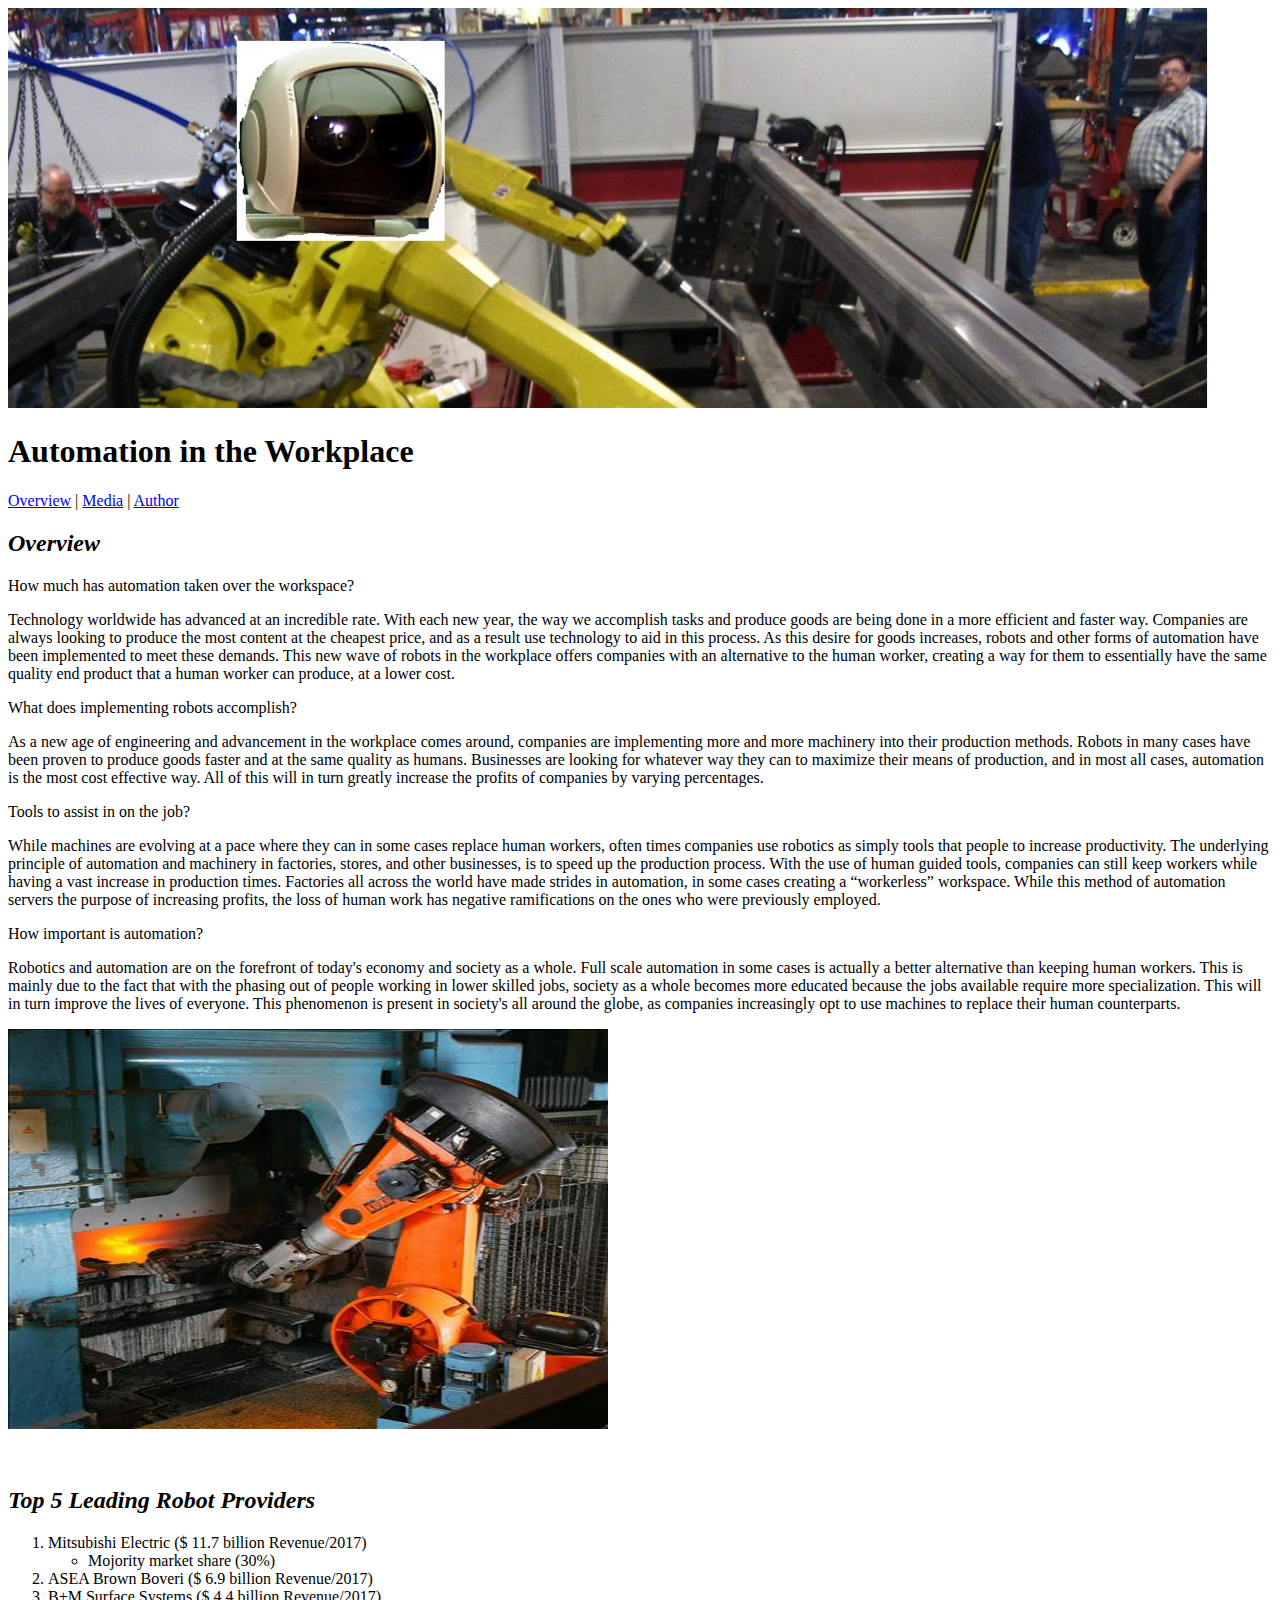
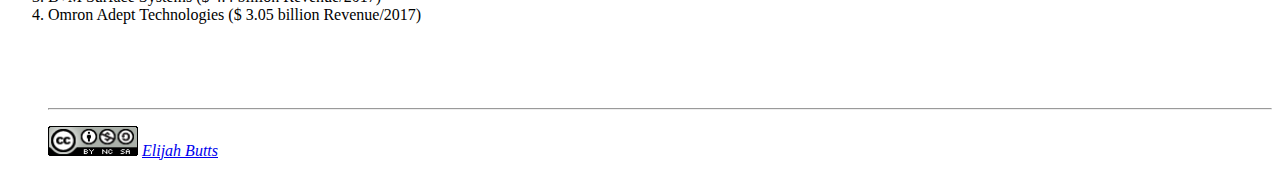
<file: lesson4_assignment/index.html>
<!Doctype html>
  
<!--This was made by Elijah Butts on March 4, 2019-->

<html>
<head>
  <title>Automation in the Workplace</title>
  <meta charset="utf-8">
  <meta name="description" content="Automation in the Workplace">
  <meta name="keywords" content="Automation,Robots,Jobs,Workplace">
  <meta name="author" content="Elijah Butts">
</head>

<body>
<img src="images/robot_arm_01.jpg" width="1200" height="400" alt="Robotic arm assembling mettalic frames">
<h1>Automation in the Workplace</h1>
<p><a href="index.html">Overview</a> | <a href="media.html">Media</a> | <a href="author.html">Author</a></p>
<h2><em>Overview</em></h2>
<p>How much has automation taken over the workspace?</p>
  <p>Technology worldwide has advanced at an incredible rate. With each new year, the way we accomplish tasks and produce goods are being done in a more efficient and faster way. Companies are always looking to produce the most content at the cheapest price, and as a result use technology to aid in this process. As this desire for goods increases, robots and other forms of automation have been implemented to meet these demands. This new wave of robots in the workplace offers companies with an alternative to the human worker, creating a way for them to essentially have the same quality end product that a human worker can produce, at a lower cost. </p>
<p>What does implementing robots accomplish?</p>
  <p>As a new age of engineering and advancement in the workplace comes around, companies are implementing more and more machinery into their production methods. Robots in many cases have been proven to produce goods faster and at the same quality as humans. Businesses are looking for whatever way they can to maximize their means of production, and in most all cases, automation is the most cost effective way. All of this will in turn greatly increase the profits of companies by varying percentages.</p>
<p>Tools to assist in on the job?</p>
  <p>While machines are evolving at a pace where they can in some cases replace human workers, often times companies use robotics as simply tools that people to increase productivity. The underlying principle of automation and machinery in factories, stores, and other businesses, is to speed up the production process. With the use of human guided tools, companies can still keep workers while having a vast increase in production times. Factories all across the world have made strides in automation, in some cases creating a “workerless” workspace. While this method of automation servers the purpose of increasing profits, the loss of human work has negative ramifications on the ones who were previously employed.</p> </p>
<p>How important is automation?</p>
  <p>Robotics and automation are on the forefront of today's economy and society as a whole. Full scale automation in some cases is actually a better alternative than keeping human workers. This is mainly due to the fact that with the phasing out of people working in lower skilled jobs, society as a whole becomes more educated because the jobs available require more specialization. This will in turn improve the lives of everyone. This phenomenon is present in society's all around the globe, as companies increasingly opt to use machines to replace their human counterparts. </p>

<img src="images/robot_arm_02.jpg" width="600" height="400" alt="Robotic arm burning metal for smelting">
    <p>&nbsp;</p>
    
    
<h2><em>Top 5 Leading Robot Providers</em></h2>
<ol>
  <li>Mitsubishi Electric ($ 11.7 billion Revenue/2017)</li>
      <ul>
            <li>Mojority market share (30%)</li>
      </ul>
  <li>ASEA Brown Boveri ($ 6.9 billion Revenue/2017)</li>
  <li>B+M Surface Systems ($ 4.4 billion Revenue/2017)</li>
  <li>Omron Adept Technologies ($ 3.05 billion Revenue/2017)</li>


<p>&nbsp;</p>


<p>&nbsp;</p>

<hr>

<p><img src="images/creative_common.png" width="90" height="30" alt="Creative Commons"><em> <a href="mailto: esb17b@fsu.edu">Elijah Butts</a></em></p>
</body>

</html>
</file>
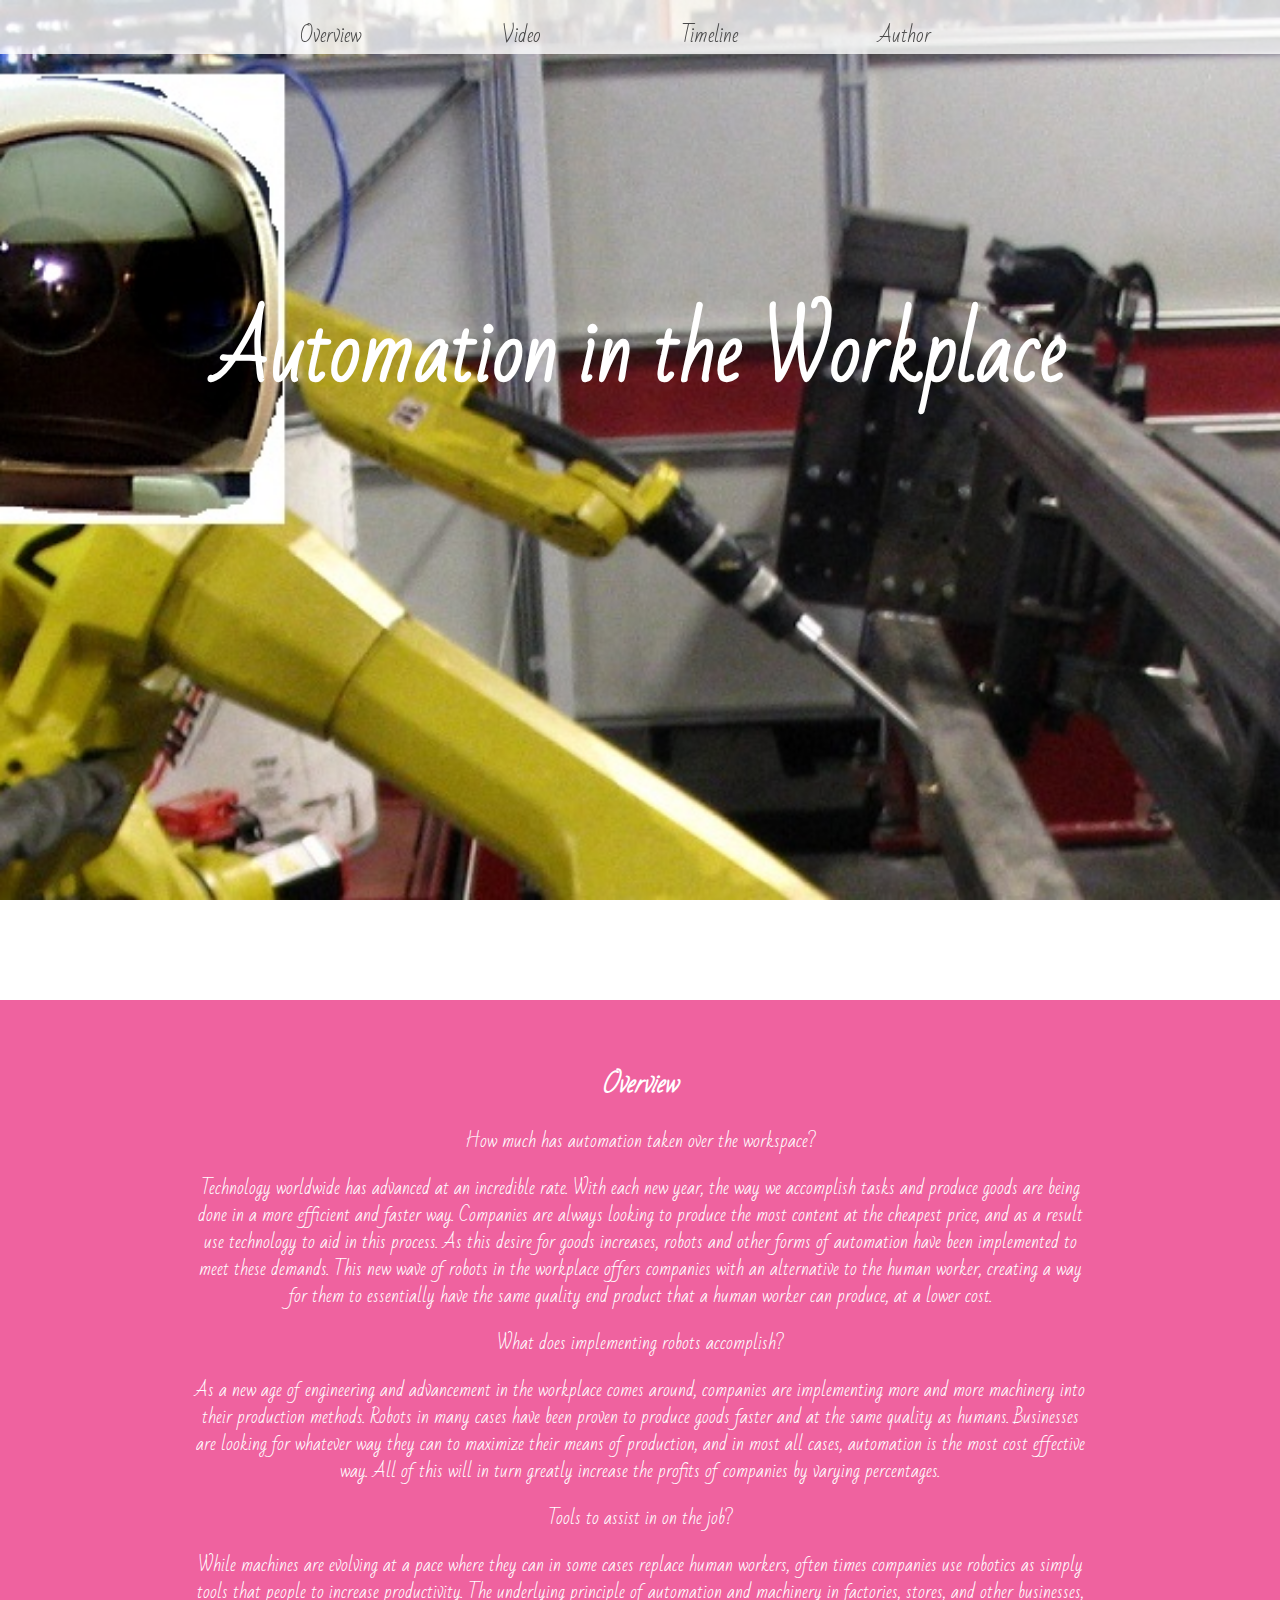
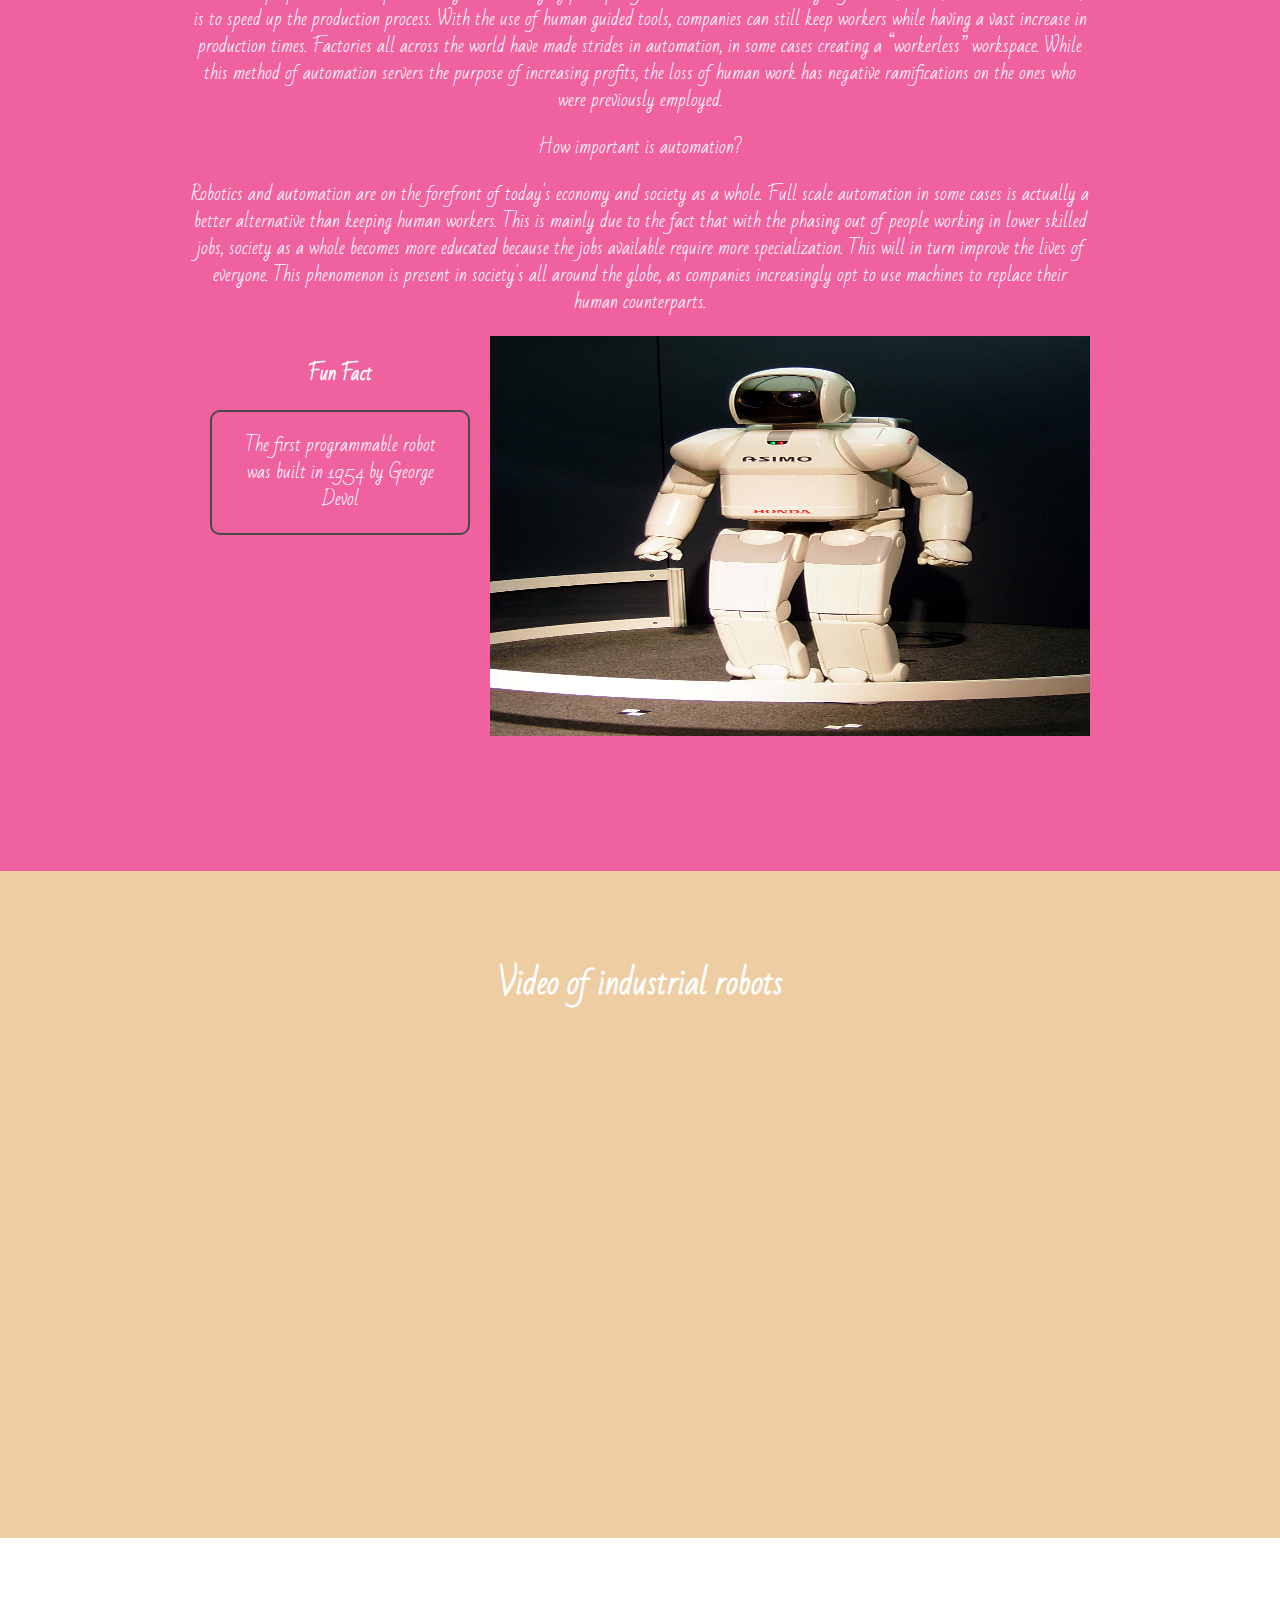
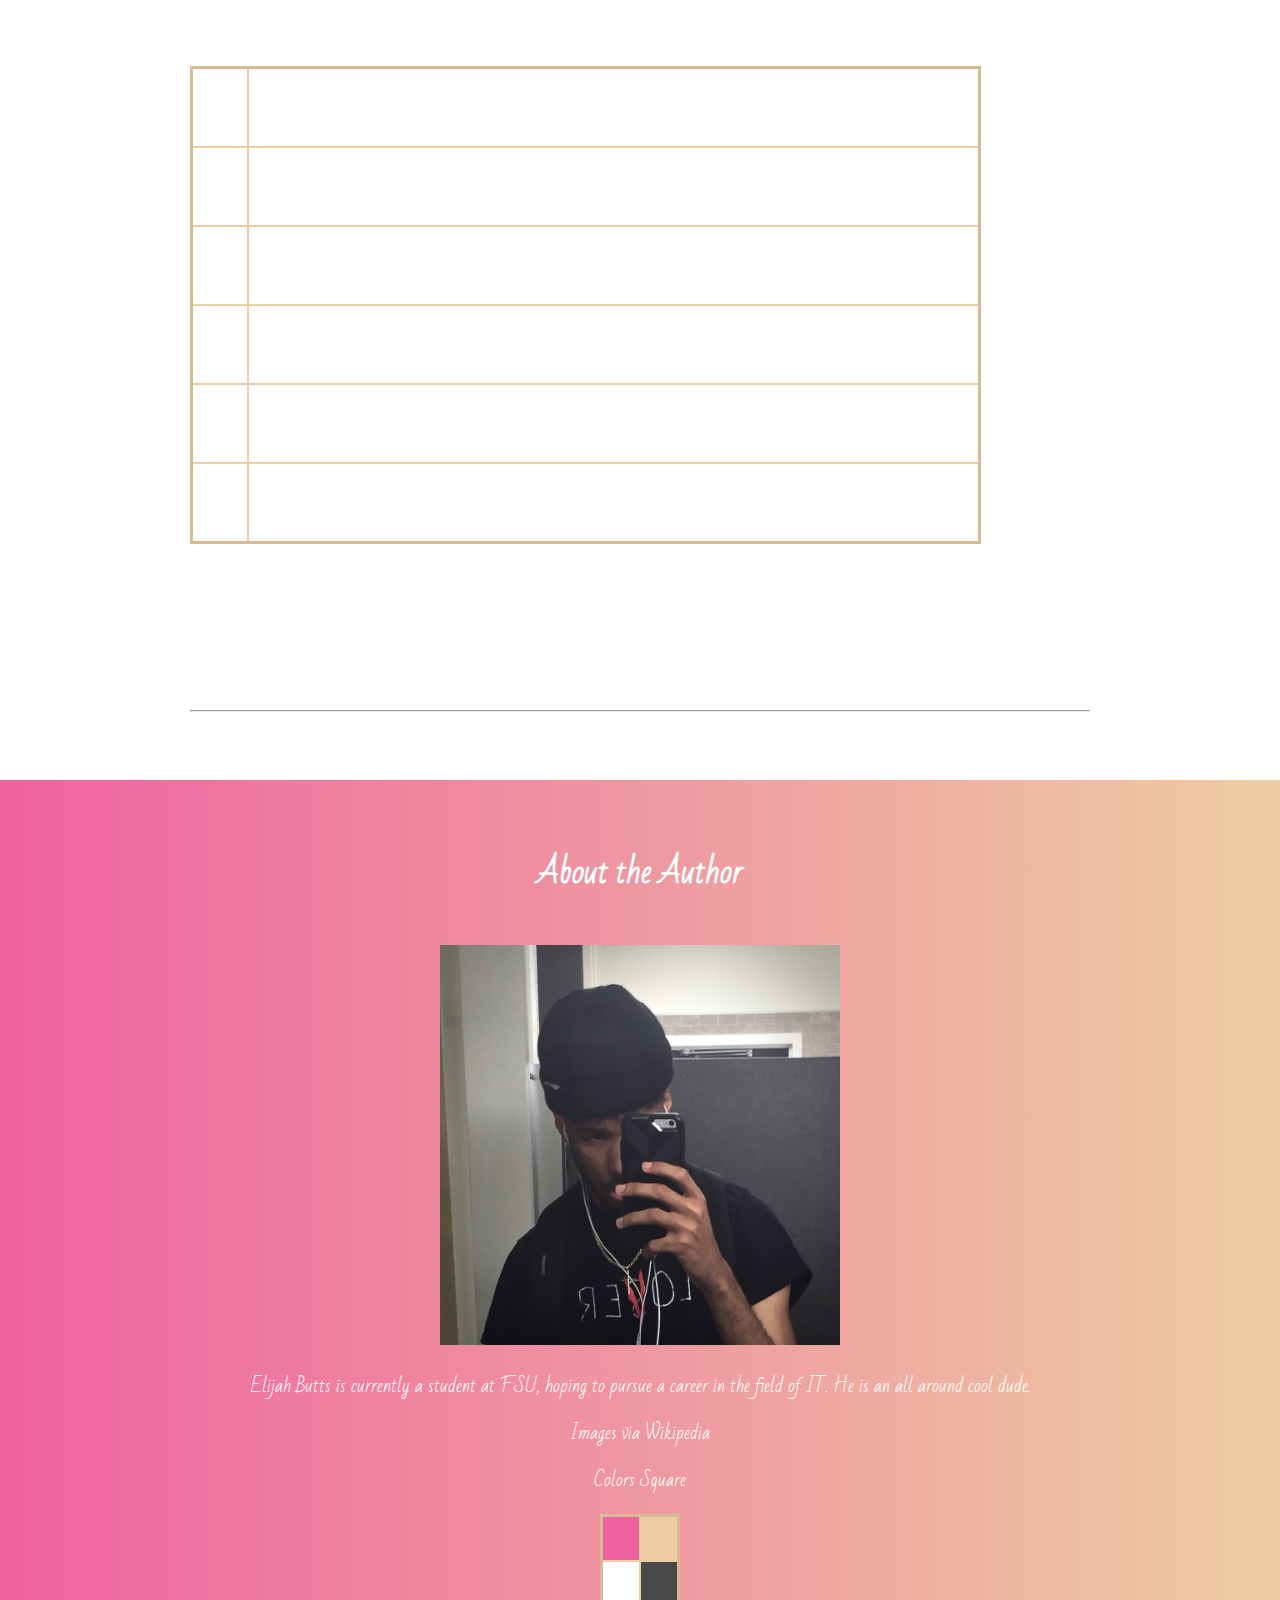
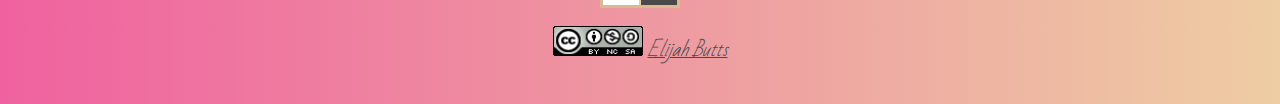
<file: lesson8_project_1/index.html>
<!--This was made by Elijah Butts on April 29, 2019-->

<!DOCTYPE HTML>
<html lang="en">
<!-- start of centering for text in container -->
<style> 
    div.container {
    text-align: center;
}
</style> <!-- end of centering for text in container -->

<head>
    <title>Automation in the Workplace</title>
    <link href="style.css" rel="stylesheet" type="text/css">
    <link href='https://fonts.googleapis.com/css?family=Bad Script' rel='stylesheet'>
</head>

<body>
    <section id="splash">
        <div id="navbar">
	<div class="container">  
		<ul  id="menu">
			<li><a href="#overview" class="button">Overview</a></li>
			<li><a href="#video" class="button">Video</a></li>
   			<li><a href="#timeline" class="button">Timeline</a></li>
            <li><a href="#footer" class="button">Author</a></li>
		</ul>
	</div> <!-- end of container -->
</div> <!-- end of navbar -->

<div id="title-page"> 
    <div class="container"> 
        <h1> 
        Automation in the Workplace</h1>
    </div> <!-- end of container -->


    </section> <!-- end of splash -->
    
     <section id="overview">
         <div class="container">
    	<h2><em>Overview</em></h2>

      <p>How much has automation taken over the workspace?</p>
        <p>Technology worldwide has advanced at an incredible rate. With each new year, the way we accomplish tasks and produce goods are being done in a more efficient and faster way. Companies are always looking to produce the most content at the cheapest price, and as a result use technology to aid in this process. As this desire for goods increases, robots and other forms of automation have been implemented to meet these demands. This new wave of robots in the workplace offers companies with an alternative to the human worker, creating a way for them to essentially have the same quality end product that a human worker can produce, at a lower cost. </p>
      <p>What does implementing robots accomplish?</p>
        <p>As a new age of engineering and advancement in the workplace comes around, companies are implementing more and more machinery into their production methods. Robots in many cases have been proven to produce goods faster and at the same quality as humans. Businesses are looking for whatever way they can to maximize their means of production, and in most all cases, automation is the most cost effective way. All of this will in turn greatly increase the profits of companies by varying percentages.</p>
      <p>Tools to assist in on the job?</p>
        <p>While machines are evolving at a pace where they can in some cases replace human workers, often times companies use robotics as simply tools that people to increase productivity. The underlying principle of automation and machinery in factories, stores, and other businesses, is to speed up the production process. With the use of human guided tools, companies can still keep workers while having a vast increase in production times. Factories all across the world have made strides in automation, in some cases creating a “workerless” workspace. While this method of automation servers the purpose of increasing profits, the loss of human work has negative ramifications on the ones who were previously employed.</p> </p>
      <p>How important is automation?</p>
        <p>Robotics and automation are on the forefront of today's economy and society as a whole. Full scale automation in some cases is actually a better alternative than keeping human workers. This is mainly due to the fact that with the phasing out of people working in lower skilled jobs, society as a whole becomes more educated because the jobs available require more specialization. This will in turn improve the lives of everyone. This phenomenon is present in society's all around the globe, as companies increasingly opt to use machines to replace their human counterparts. </p>
        
        <div id="sidebar">
          <h3>Fun Fact</h3>
          <g><p>The first programmable robot was built in 1954 by George Devol </p></g>
      </div>
        
        
      <img src="images/HONDA_ASIMO.jpg" width="600" height="400"  alt="Honda Robot" class="center">
          <p>&nbsp;</p>
	</div> <!-- end container -->
    </section>
     
      <section id="video">
        <div class="container">        
		<h1>Video of industrial robots</h1><br>
		 <iframe width="560" height="315" class="center" src="https://www.youtube.com/embed/0m1fMCKXXVM" frameborder="0" allow="autoplay; encrypted-media" allowfullscreen></iframe>
            <p>&nbsp;</p>
	</div> <!-- end of container -->
    </section>
      
       <section id="timeline"> <!-- start of timeline -->
         <div class="container">
   <h2><em>A Timeline of Mechanical Intergration</em></h2>
   
   <table border="1" cellpadding="1" cellspacing="0">
     <tr>
       <td><p>1850</p></td>
       <td>First sewing machines introduced, greatly reducing the amount of workers needed </td>
     </tr>
    
     <tr>
       <td><p>1860</p></p></td>
       <td>Grain elevators introduced, jobs are cut as a result, causing workers to go on strike</td>
     </tr>
     
     <tr>
       <td><p>1930</p></td>
       <td>The term "technological unemplyment" is coined as more and more jobs become more mechanized </td>
     </tr>
     
     
     <tr>
       <td><p>1950</p></td>
       <td>Ford assembly lines create one of the first automated controls, ultimatley replacing the need for some human workers. </td>
     </tr>
    
     <tr>
       <td><p>1990</p></td>
       <td>Introduction of computers greatly increases efficency of company manegment and stock tracking. </td>
     </tr>
     
     <tr>
       <td><p>2000's</p></td>
       <td>The constant advances in technology continue to increase the effectivity of many workplaces with advances being made constantly.. </td>
     </tr>
   
   </table>
   <p>&nbsp;</p>
   <blockquote>
     <p><em><strong>We could not stop it if we would. It is advancing by leaps and bounds, gaining in impetus with each year. It is giving us more machines, faster machines, machines increasingly more intricate and complex. Life in the future will be speeded up infinitely beyond the present. - Raymond B. Fosdick</strong></em></p>
   </blockquote>
   
  
   <hr>

</div> <!---end of div class --->
        
    </section>
       
<section id="footer">
	<div class="container">
		<div id="credits">  
            <h1>About the Author</h1>
            <p><img src="images/ME.jpg" width="400" height="400" class="center" alt="Photo of the Author"></p>
            <p>Elijah Butts is currently a student at FSU, hoping to pursue a career in the field of IT. He is an all around cool dude.</p>
            <p>Images via Wikipedia</p>
            <p>Colors Square</p>
            <table width="80">
                <tr>
                    <td bgcolor="#EF629F">&nbsp;</td>
                    <td bgcolor="#EECDA3">&nbsp;</td>
                </tr>
                 <tr>
                    <td bgcolor="#FFFFFF">&nbsp;</td>
                    <td bgcolor="#494949">&nbsp;</td>
                </tr>
            </table>
            <p><img src="images/creative_common.png" width="90" height="30" alt="Creative Commons"><em> <a href="mailto: esb17b@fsu.edu">Elijah Butts</a></em></p>
		</div> <!-- end credits -->
	</div> <!-- end of container -->
</section> <!-- end footer -->

<!-- javascript and jquery  -->
<script src="js/jquery.js"></script>

<!-- Scrolling navigation script made by by Geo Miller glmiller@pic.fsu.edu -->  
<script type='text/javascript'>
jQuery(document).ready(function () {
  jQuery('.button').click(function() {
    targetName = jQuery(this).attr('href');
    targetLocation = jQuery(targetName).offset().top;
    jQuery('html, body').animate({scrollTop:targetLocation}, 'slow');
    return false;
  });
});
</script>
        
</body>
</html>
</file>
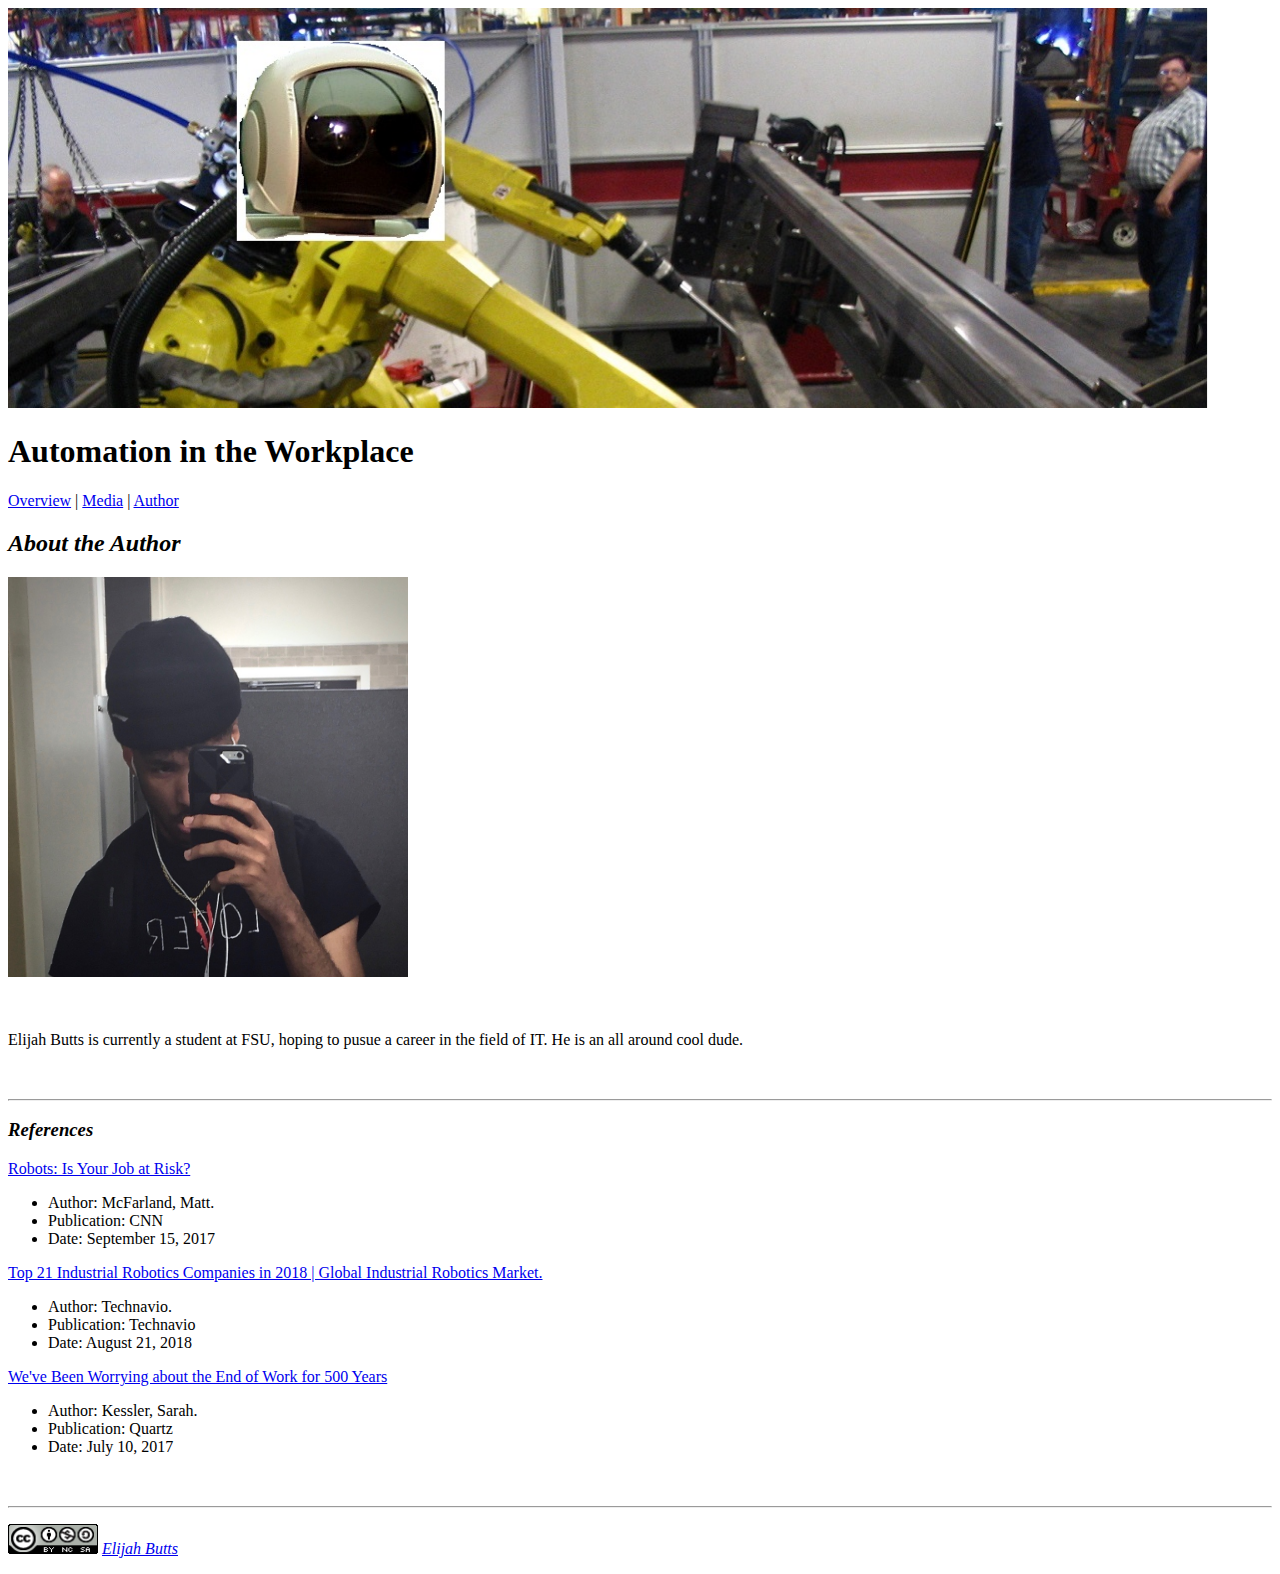
<file: lesson4_assignment/author.html>
<!Doctype html>
  
<!--This was made by Elijah Butts on March 4, 2019-->

<html>
<head>
  <title>Automation in the Workplace</title>
  <meta charset="utf-8">
  <meta name="description" content="Automation in the Workplace">
  <meta name="keywords" content="Automation,Robots,Jobs,Workplace">
  <meta name="author" content="Elijah Butts">
</head>

<body>
<img src="images/robot_arm_01.jpg" width="1200" height="400" alt="Robotic arm assembling mettalic frames">
<h1>Automation in the Workplace</h1>
<p><a href="index.html">Overview</a> | <a href="media.html">Media</a> | <a href="author.html">Author</a></p>


<h2><em>About the Author</em></h2>
<img src="images/Elijah.jpg" width="400" height="400" alt="Photo of the author">
<p>&nbsp;</p>
<p>Elijah Butts is currently a student at FSU, hoping to pusue a career in the field of IT. He is an all around cool dude. </p>
<p>&nbsp;</p>
<hr>
<h3><em>References</em></h3>
<p><a href="http://money.cnn.com/2017/09/15/technology/jobs-robots/index.html." target="_blank">Robots: Is Your Job at Risk?</a></p>
<ul>
  <li>Author: McFarland, Matt.</li>
  <li>Publication: CNN</li>
  <li>Date: September 15, 2017</li>
</ul>

<p><a href="http://www.technavio.com/blog/top-21-companies-in-the-industrial-robotics-market." target="_blank">Top 21 Industrial Robotics Companies in 2018 | Global Industrial Robotics Market.</a></p>
<ul>
  <li>Author: Technavio.</li>
  <li>Publication: Technavio</li>
  <li>Date: August 21, 2018</li>
</ul>

<p><a href="http://qz.com/1019145/weve-been-worrying-about-the-end-of-work-for-500-years/." target="_blank">We've Been Worrying about the End of Work for 500 Years</a></p>
<ul>
  <li>Author: Kessler, Sarah.</li>
  <li>Publication: Quartz</li>
  <li>Date: July 10, 2017</li>
</ul>

<p>&nbsp;</p>
<hr>

<p><img src="images/creative_common.png" width="90" height="30" alt="Creative Commons"><em> <a href="mailto: esb17b@fsu.edu">Elijah Butts</a></em></p>
</body>

</html>
</file>
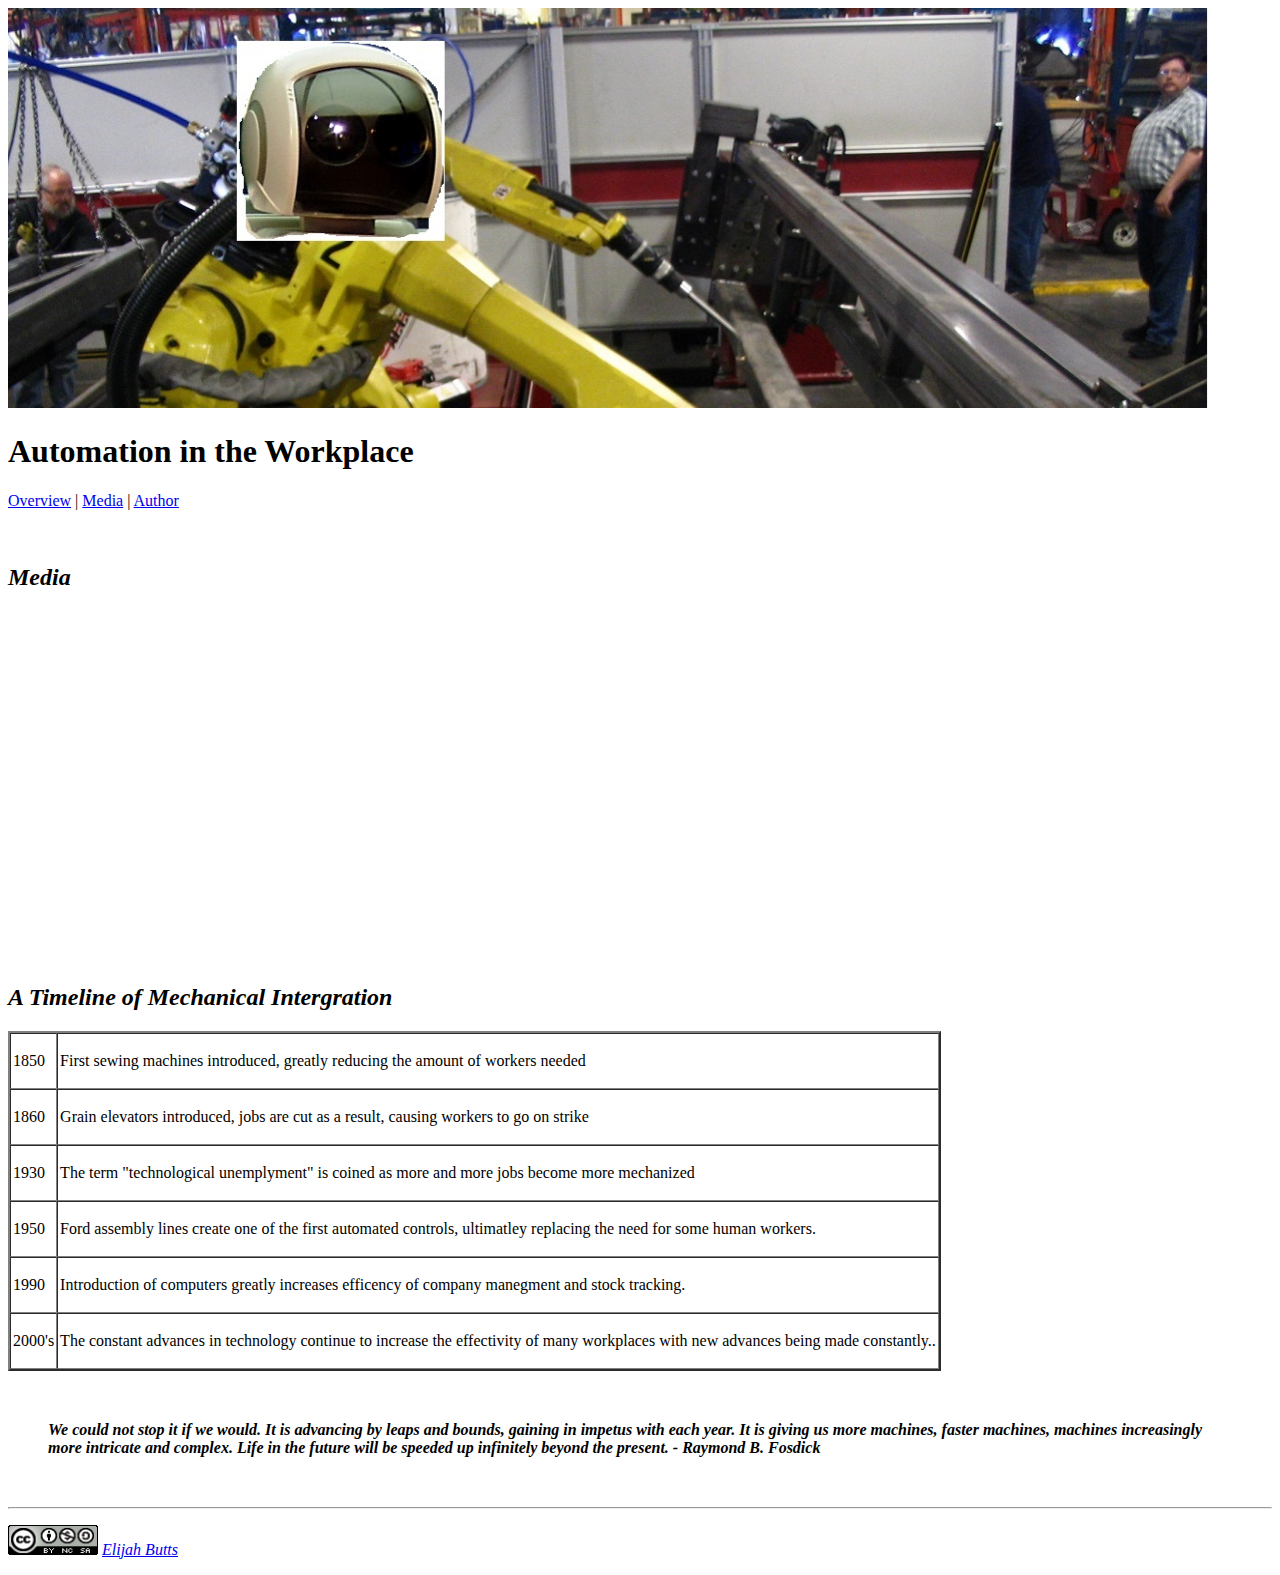
<file: lesson4_assignment/media.html>
<!Doctype html>
  
<!--This was made by Elijah Butts on March 4, 2019-->

<html>
<head>
  <title>Automation in the Workplace</title>
  <meta charset="utf-8">
  <meta name="description" content="Automation in the Workplace">
  <meta name="keywords" content="Automation,Robots,Jobs,Workplace">
  <meta name="author" content="Elijah Butts">
</head>

<body>
<img src="images/robot_arm_01.jpg" width="1200" height="400" alt="Robotic arm assembling mettalic frames">
<h1>Automation in the Workplace</h1>
<p><a href="index.html">Overview</a> | <a href="media.html">Media</a> | <a href="author.html">Author</a></p>

<p>&nbsp;</p>

<h2><em>Media</em></h2>
<iframe width="560" height="315" src="https://www.youtube.com/embed/0m1fMCKXXVM" frameborder="0" allow="accelerometer; autoplay; encrypted-media; gyroscope; picture-in-picture" allowfullscreen></iframe>
<p>&nbsp;</p>

<h2><em>A Timeline of Mechanical Intergration</em></h2>
<table border="2" cellpadding="2" cellspacing="0">
  <tr>
    <td><p>1850</p></td>
    <td>First sewing machines introduced, greatly reducing the amount of workers needed </td>
  </tr>
 
  <tr>
    <td><p>1860</p></p></td>
    <td>Grain elevators introduced, jobs are cut as a result, causing workers to go on strike</td>
  </tr>
  
  <tr>
    <td><p>1930</p></td>
    <td>The term "technological unemplyment" is coined as more and more jobs become more mechanized </td>
  </tr>
  
  
  <tr>
    <td><p>1950</p></td>
    <td>Ford assembly lines create one of the first automated controls, ultimatley replacing the need for some human workers. </td>
  </tr>
 
  <tr>
    <td><p>1990</p></td>
    <td>Introduction of computers greatly increases efficency of company manegment and stock tracking. </td>
  </tr>
  
  <tr>
    <td><p>2000's</p></td>
    <td>The constant advances in technology continue to increase the effectivity of many workplaces with new advances being made constantly.. </td>
  </tr>

</table>
<p>&nbsp;</p>
<blockquote>
  <p><em><strong>We could not stop it if we would. It is advancing by leaps and bounds, gaining in impetus with each year. It is giving us more machines, faster machines, machines increasingly more intricate and complex. Life in the future will be speeded up infinitely beyond the present. - Raymond B. Fosdick</strong></em></p>
</blockquote>


<p>&nbsp;</p>
<hr>

<p><img src="images/creative_common.png" width="90" height="30" alt="Creative Commons"><em> <a href="mailto: esb17b@fsu.edu">Elijah Butts</a></em></p>
</body>

</html>
</file>
<file: lesson8_project_1/style.css>
@charset "UTF-8";

body {
  margin: 0px; 
  padding: 0px;
  color: #333;
  font-family: Georgia, Bad Script,  Bad Script,  Bad Script;
}
p {
  font-size: 18px;
  margin-bottom: 20px;
  line-height: 1.5em;
}
h1 {
  padding: 20px 0;
}
h4 {
  padding: 20px 0;
  font-weight: bold;
}
table {
	border: solid #D9BB93 3px;
	border-collapse:collapse;
}
td {
	padding: 6px;
	border: solid #EECDA3 2px;
}
th {
	font-weight: bold;
	background-color: #EECDA3;
	text-align: center;
	padding: 6px;
	border: solid #EECDA3 2px;
}
a:link {
	color: #494949;
}
a:visited {
	color: #494949;
}
a:hover {
	color: #C0C0C0;
	text-decoration: underline;
}

/* -- page styles -- */

#splash {
   	background: url(images/robot_arm_01.jpg) no-repeat center top fixed;
   	background-size: cover;  
	height: 1000px; 
	
}

#overview {
	padding: 40px 0 60px 0; 
   	background-color: #EF629F;
	color: #fff;
}

#video {
	padding: 40px 0 60px 0;	
     background-color: #EECDA3;
	color: #FFFFFF;
}

#timeline {
	padding: 40px 0 60px 0;	
   background: url(images/robot_arm_02.jpg) no-repeat center top fixed;
   	background-size: cover;  
	color: #FFFFFF;
}

#footer{
  	background: -webkit-linear-gradient(to right, #EF629F, #EECDA3);  
    background: linear-gradient(to right, #EF629F, #EECDA3); 
  	color: #FFFFFF;
  	padding: 20px 0;

}

/* -- Container -- */

.container {
  width: 900px; 
  margin: 0 auto;
  overflow: hidden;
}

/*-- Title Page --*/

#title-page{
  width: 100%;
  padding-top: 200px; 
  color: #FFFFFF;
  text-align: center;
}
#title-page h1 {
  font-family: 'Bad Script', sans-serif;
  font-size: 80px; 	
}
#title-page h3 {
  font-size: 1em;
  font-style: italic;
  margin: 0 40px;
  padding-bottom: 20px;
}

/* -- Navigation --*/ 

#navbar{
	position: fixed; 
	top: 0;
	width: 100%;
	height: 54px;
	background-color: rgba(255, 255, 255, 0.8); 
}	

ul#menu {
	list-style: none; 
	padding-top: 0px;
} 
ul#menu li {
	float: left; 
	padding-bottom: 20px;
} 
ul#menu li a.button {
	font-size: 20px;
	text-decoration: none;
	
	padding: 20px 70px 20px 70px; 
}

ul#menu li a.button:hover {
	background-color: rgba(42, 188, 238, 0.1);
}  
/* -- Footer -- */

#credits table{      
  margin: 0 auto;		/
}

/* -- sidebar --*/
#sidebar{
	width:  300px;
	float: left;
	
}

#sidebar p{
padding: 20px;
border:  2px solid #494949;
border-radius: 10px;
margin-right: 20px;
margin-left: 20px;
	
}


#footer g{
	margin:  0;
	clear:  both;
}
</file>
